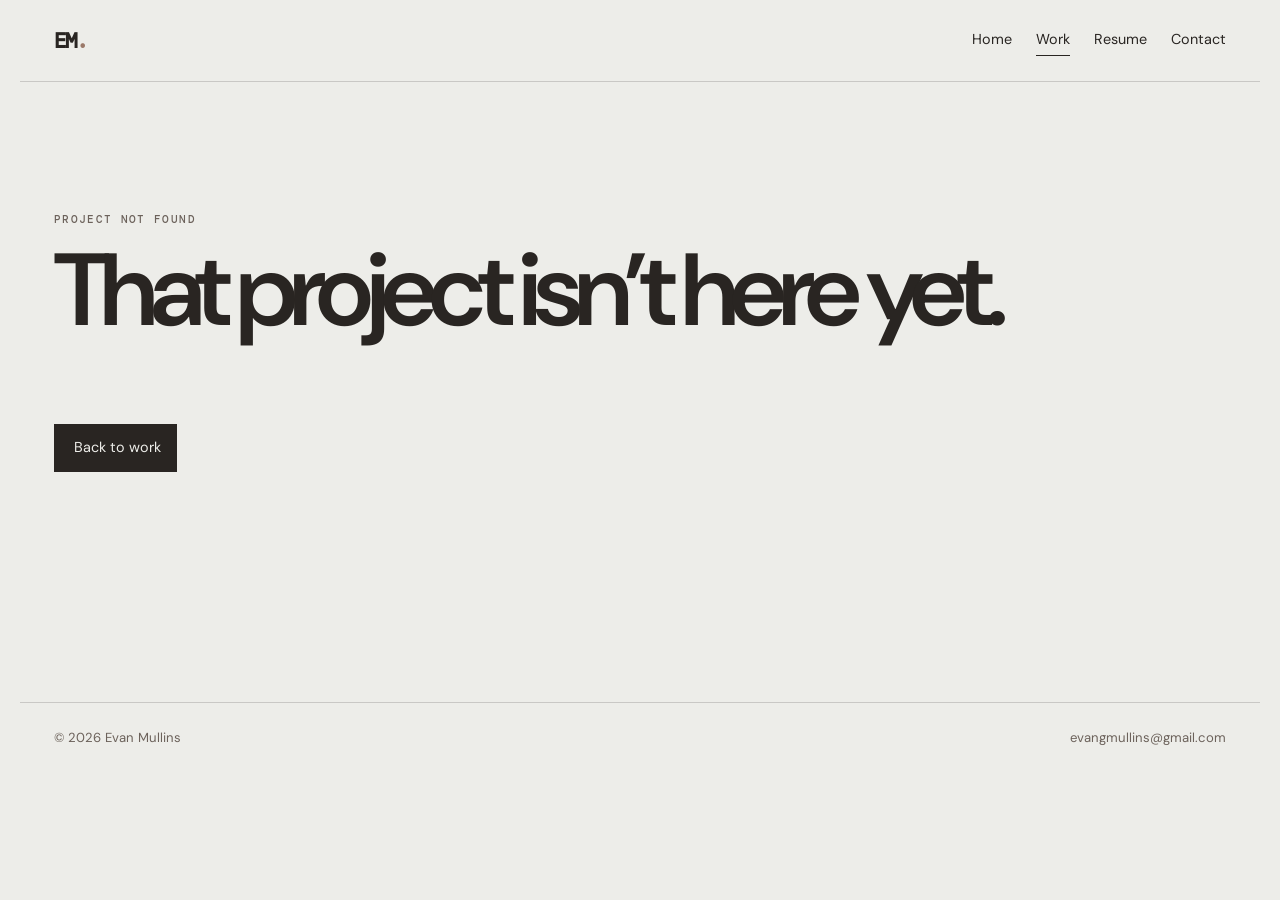
<file: pages/projects/project.html>
<!doctype html>
<html lang="en">
<head>
  <meta charset="UTF-8">
  <meta name="viewport" content="width=device-width, initial-scale=1.0">
  <link rel="icon" href="../../assets/stars.png" type="image/png">
  <link rel="stylesheet" href="../../assets/site.css">
  <title>Project — Evan Mullins</title>
</head>
<body>
  <header class="site-header">
    <a class="wordmark" href="../../index.html" aria-label="Evan Mullins home">EM<span>.</span></a>
    <nav aria-label="Primary navigation">
      <a href="../../index.html">Home</a>
      <a class="active" href="projects.html">Work</a>
      <a href="../resume/resume.html">Resume</a>
      <a href="mailto:evangmullins@gmail.com">Contact</a>
    </nav>
  </header>
  <main id="project" class="case-study" aria-live="polite"></main>
  <footer class="site-footer">
    <p>© 2026 Evan Mullins</p>
    <a href="mailto:evangmullins@gmail.com">evangmullins@gmail.com</a>
  </footer>
  <script>
    async function loadProject() {
      const container = document.getElementById('project');
      const id = new URLSearchParams(window.location.search).get('project');
      try {
        const response = await fetch('projects.json', { cache: 'no-store' });
        const projects = await response.json();
        const p = projects.find(project => project.id === id);
        if (!p) throw new Error('Not found');
        document.title = `${p.title} — Evan Mullins`;
        container.innerHTML = `
          <a class="back-link" href="projects.html">← All work</a>
          <section class="case-hero"><p class="eyebrow">${p.type} | ${p.dateDisplay}</p><h1>${p.title}</h1><div class="tag-list">${p.tags.map(tag => `<span>${tag}</span>`).join('')}</div></section>
          <img class="case-hero-image" src="${p.heroImage}" alt="${p.title} project image">
          <section class="case-details"><div><p class="eyebrow">Overview</p><h2>${p.overview}</h2></div><dl><div><dt>My role</dt><dd>${p.role}</dd></div><div><dt>Outcome</dt><dd>${p.outcome}</dd></div><div id="pdf-container"></div></dl></section>
          <section class="case-highlights"><p class="eyebrow">Key notes</p><ol>${p.highlights.map(item => `<li>${item}</li>`).join('')}</ol></section>
          <section class="gallery"><p class="eyebrow">Process</p><div>${p.gallery.map((image, index) => `<img src="${image}" alt="${p.title} process image ${index + 1}" loading="lazy">`).join('')}</div></section>
          `;

        if (p.pdf) {
          const pdfContainer = document.getElementById('pdf-container');
          const pdfLink = document.createElement('a');
          pdfLink.href = p.pdf;
          pdfLink.target = '_blank';
          pdfLink.rel = 'noopener noreferrer';
          pdfLink.className = 'button';
          pdfLink.textContent = 'View PDF';
          pdfContainer.appendChild(pdfLink);
        }

        if (p.link) {
          const linkContainer = document.getElementById('pdf-container'); // or a new container
          const a = document.createElement('a');
          a.href = p.link.url;
          a.target = '_blank';
          a.rel = 'noopener noreferrer';
          a.className = 'button';
          a.textContent = p.link.label;
          linkContainer.appendChild(a);
        }

        
        } catch (error) {
        container.innerHTML = '<section class="not-found"><p class="eyebrow">Project not found</p><h1>That project isn’t here yet.</h1><a class="button" href="projects.html">Back to work</a></section>';
      }
      
    }
    loadProject();

  </script>
</body>
</html>
</file>
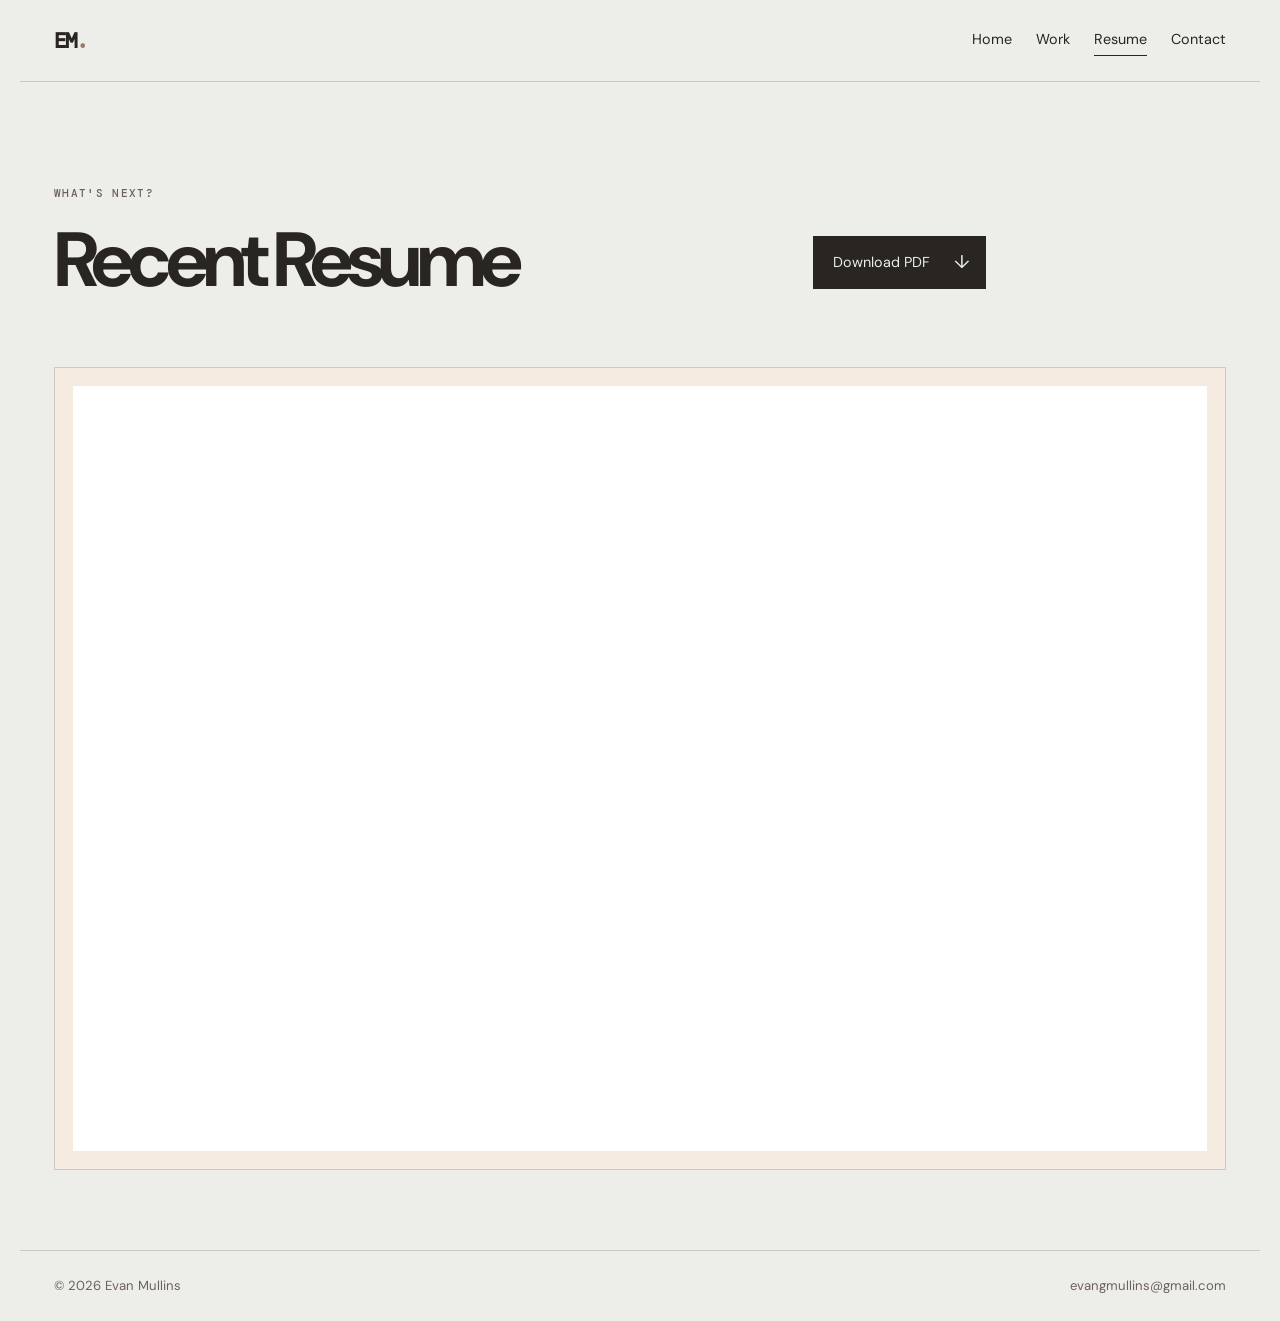
<file: pages/resume/resume.html>
<!doctype html>
<html lang="en">
<head>
  <meta charset="UTF-8">
  <meta name="viewport" content="width=device-width, initial-scale=1.0">
  <meta name="description" content="Resume for Evan Mullins.">
  <link rel="icon" href="../../assets/stars.png" type="image/png">
  <link rel="stylesheet" href="../../assets/site.css">
  <title>Resume — Evan Mullins</title>
</head>
<body>
  <header class="site-header">
    <a class="wordmark" href="../../index.html" aria-label="Evan Mullins home">EM<span>.</span></a>
    <nav aria-label="Primary navigation">
      <a href="../../index.html">Home</a>
      <a href="../projects/projects.html">Work</a>
      <a class="active" href="resume.html">Resume</a>
      <a href="mailto:evangmullins@gmail.com">Contact</a>
    </nav>
  </header>

  <main class="resume-page">
    <section class="resume-intro">
      <div>
        <p class="eyebrow">What's Next?</p>
        <h1><b>Recent Resume &emsp;</b></h1>
      </div>
      <div class="resume-actions">
        <a class="button" href="resume.pdf" download>Download PDF <span>↓</span></a>
      </div>
    </section>

    <section class="resume-viewer" aria-label="Resume preview">
      <iframe src="resume.pdf" title="Evan Mullins resume PDF">
        <p>Your browser does not support embedded PDFs. <a href="resume.pdf">Download the resume PDF</a>.</p>
      </iframe>
    </section>
  </main>

  <footer class="site-footer">
    <p>© 2026 Evan Mullins</p>
    <a href="mailto:evangmullins@gmail.com">evangmullins@gmail.com</a>
  </footer>
</body>
</html>
</file>
<file: assets/site.css>
@import url('https://fonts.googleapis.com/css2?family=DM+Mono:wght@400;500&family=DM+Sans:opsz,wght@9..40,400;9..40,500;9..40,600;9..40,700&family=Playfair+Display:ital,wght@0,500;0,600;1,500;1,600&display=swap');

/* ─────────────────────────────────────────────────────────────────────────────
   CSS Variables
────────────────────────────────────────────────────────────────────────────── */
:root {
  --canvas: #EDEDE9;
  --surface: #F5EBE0;
  --sand: #E3D5CA;
  --clay: #D6CCC2;
  --accent: #D5BDAF;
  --ink: #292522;
  --muted: #6c625b;
  --line: rgba(41, 37, 34, .18);
}

/* ─────────────────────────────────────────────────────────────────────────────
   Base Styles
────────────────────────────────────────────────────────────────────────────── */
* {
  box-sizing: border-box;
}

html {
  scroll-behavior: smooth;
}

body {
  margin: 0;
  background: var(--canvas);
  color: var(--ink);
  font-family: 'DM Sans', Arial, sans-serif;
  line-height: 1.5;
}

a {
  color: inherit;
  text-decoration: none;
}

h1, h2, p {
  margin-top: 0;
}

/* ─────────────────────────────────────────────────────────────────────────────
   Header & Footer
────────────────────────────────────────────────────────────────────────────── */
.site-header, .site-footer {
  max-width: 1240px;
  margin: auto;
  padding: 25px 34px;
  display: flex;
  justify-content: space-between;
  align-items: center;
}

.site-header {
  border-bottom: 1px solid var(--line);
}

.wordmark {
  font: 600 1.3rem 'DM Mono', monospace;
  letter-spacing: -.1em;
}

.wordmark span {
  color: #9b7969;
}

nav {
  display: flex;
  gap: 24px;
  font-size: .9rem;
}

nav a {
  padding: 4px 0;
  border-bottom: 1px solid transparent;
}

nav a:hover, nav a.active {
  border-color: var(--ink);
}

.site-footer {
  border-top: 1px solid var(--line);
  color: var(--muted);
  font-size: .82rem;
}

.site-footer p {
  margin: 0;
}

/* ─────────────────────────────────────────────────────────────────────────────
   Hero Section
────────────────────────────────────────────────────────────────────────────── */
.hero {
  min-height: 100px;
  max-width: 1240px;
  margin: auto;
  padding: 112px 34px 52px;
  display: flex;
  flex-direction: column;
  justify-content: space-between;
}

.eyebrow, .project-meta, dt {
  text-transform: uppercase;
  letter-spacing: .12em;
  font: 500 .7rem 'DM Mono', monospace;
  color: var(--muted);
  padding-bottom: 4px;
}

.hero-title-wrapper {
  display: flex;
  align-items: center;
  gap: 1.5rem;
}

.hero-pfp {
  margin-left: 125px;
  width: 300px;
  height: 300px;
  border-radius: 50%;
  object-fit: cover;
  flex-shrink: 0;
}

.hero-banner-wrap {
  position: relative;
  width: 100vw;
  height: min(500px, 42vw);
  margin-top: -112px;
  margin-left: calc(50% - 50vw);
  margin-right: calc(50% - 50vw);
  margin-bottom: 40px;
  overflow: hidden;
}
.hero-banner {
  display: block;
  width: 100%;
  height: 100%;
  object-fit: cover;
}
.hero-banner-wrap::after {
  content: '';
  position: absolute;
  inset: 0;
  background: linear-gradient(to bottom, transparent 90%, var(--canvas) 100%);
  pointer-events: none;
}

h1 {
  font-size: clamp(3.4rem, 8vw, 7.5rem);
  max-width: 1000px;
  line-height: .96;
  letter-spacing: -.075em;
  font-weight: 600;
}

h1 em, h2 em {
  font-family: 'Playfair Display', Georgia, serif;
  font-weight: 500;
  letter-spacing: -.055em;
}

.hero-bottom {
  display: flex;
  justify-content: space-between;
  align-items: end;
  gap: 50px;
}

.hero-title {
  font-size: 1.8rem;
  font-weight: 500;
  color: var(--muted);
}

.hero-subtitle {
  font-size: 1.1rem;
  color: var(--muted);
  margin-top: 12px;
}

.hero-bottom p {
  max-width: 900px;
  font-size: 1.1rem;
  color: var(--muted);
}   
.button {
  display: inline-flex;
  align-items: center;
  gap: 24px;
  padding: 13px 16px 13px 20px;
  background: var(--ink);
  color: var(--canvas);
  font-size: .9rem;
  transition: transform .2s;
}

.button:hover {
  transform: translateY(-3px);
}

.button span {
  font-size: 1.15rem;
}

/* ─────────────────────────────────────────────────────────────────────────────
   Feature Grid
────────────────────────────────────────────────────────────────────────────── */
.feature-grid {
  max-width: 1240px;
  margin: auto;
  padding: 0 34px 72px;
  display: grid;
  grid-template-columns: 1.1fr .9fr 1fr;
  min-height: 420px;
}

.feature-card {
  padding: 34px;
  display: flex;
  flex-direction: column;
  justify-content: space-between;
}

.feature-card h2 {
  font-size: clamp(1.8rem, 3vw, 3rem);
  letter-spacing: -.06em;
  line-height: 1.05;
  margin: 28px 0;
}

.feature-card--dark {
  background: var(--ink);
  color: var(--canvas);
}

.feature-card--dark .eyebrow {
  color: var(--accent);
}

.feature-card--dark p:not(.eyebrow) {
  color: var(--clay);
  max-width: 28ch;
}

.feature-card--image {
  padding: 0;
  background: var(--accent);
}

.feature-card--image img {
  width: 100%;
  height: 100%;
  object-fit: cover;
}

.feature-card--warm {
  background: var(--sand);
}

.text-link {
  border-bottom: 1px solid var(--ink);
  padding-bottom: 4px;
  width: max-content;
}

.text-link span {
  margin-left: 14px;
}

/* ─────────────────────────────────────────────────────────────────────────────
   Work/Projects Page
────────────────────────────────────────────────────────────────────────────── */
.work-page, .case-study {
  max-width: 1240px;
  margin: auto;
  padding: 0 34px 80px;
}

.page-intro {
  padding: 104px 0 84px;
}

.page-intro h1 {
  font-size: clamp(3rem, 6vw, 5.7rem);
  margin: 20px 0 28px;
}

.intro-copy {
  max-width: 490px;
  color: var(--muted);
  font-size: 1.08rem;
}

.project-list {
  border-top: 1px solid var(--line);
}

.project-row {
  display: grid;
  grid-template-columns: 55px 180px 1fr 28px;
  align-items: center;
  gap: 26px;
  padding: 22px 0;
  border-bottom: 1px solid var(--line);
  transition: padding .25s, background .25s;
}

.project-row:hover {
  padding-left: 16px;
  padding-right: 16px;
  background: var(--surface);
}

.project-number {
  font: 500 .72rem 'DM Mono', monospace;
  color: var(--muted);
}

.project-thumbnail {
  height: 125px;
  overflow: hidden;
  background: var(--clay);
}

.project-thumbnail img {
  width: 100%;
  height: 100%;
  object-fit: cover;
  transition: transform .4s;
}

.project-row:hover img {
  transform: scale(1.06);
}

.project-summary h2 {
  font-size: clamp(1.45rem, 3vw, 2.3rem);
  letter-spacing: -.055em;
  margin: 5px 0;
}

.project-summary > p:last-child {
  color: var(--muted);
  margin-bottom: 0;
}

.project-arrow {
  font-size: 1.5rem;
  transition: transform .2s;
}

.project-row:hover .project-arrow {
  transform: translate(4px, -4px);
}

.empty-state {
  padding: 50px 0;
  color: var(--muted);
}

/* ─────────────────────────────────────────────────────────────────────────────
   Timeline
────────────────────────────────────────────────────────────────────────────── */
.timeline-section {
  margin: 0 0 60px;
}

.timeline {
  overflow-x: auto;
  padding: 0 0 20px;
  max-width: 100%;
}

.timeline-track {
  display: grid;
  grid-auto-flow: column;
  grid-auto-columns: 240px;
  gap: 48px;
  width: max-content;
  position: relative;
}

.timeline-track::before {
  content: '';
  position: absolute;
  top: 30px;
  left: 0;
  right: 0;
  height: 1px;
  background: var(--line);
}

.timeline-item {
  flex: 0 0 260x;
  display: flex;
  flex-direction: column;
  gap: 6px;
  position: relative;
  z-index: 1; 
}

.timeline-dot {
  width: 10px;
  height: 10px;
  border-radius: 50%;
  background: var(--ink);
  margin: 6px 0;
}

.timeline-date,
.timeline-type {
  font: 500 .7rem 'DM Mono', monospace;
  text-transform: uppercase;
  letter-spacing: .12em;
  color: var(--muted);
}

.timeline-title {
  font-size: 1.1rem;
  letter-spacing: -.03em;
  margin: 4px 0 0;
  font-weight: 600;
}

.timeline-title-row {
  display: flex;
  align-items: center;
  gap: 8px;
}

.timeline-logo {
  width: 40px;
  height: 40px;
  border-radius: 50%;
  object-fit: cover;
  flex-shrink: 0;
}

/* ─────────────────────────────────────────────────────────────────────────────
   Case Study
────────────────────────────────────────────────────────────────────────────── */
.back-link {
  display: inline-block;
  margin: 40px 0 60px;
  font-size: .9rem;
  border-bottom: 1px solid var(--ink);
}

.case-hero {
  max-width: 790px;
  padding-bottom: 50px;
}

.case-hero h1 {
  margin: 18px 0 22px;
}

.case-hero > p:not(.eyebrow) {
  font-size: 1.25rem;
  max-width: 620px;
  color: var(--muted);
}

.tag-list {
  display: flex;
  flex-wrap: wrap;
  gap: 8px;
  margin-top: 28px;
}

.tag-list span {
  padding: 6px 9px;
  background: var(--sand);
  font: 500 .68rem 'DM Mono', monospace;
  text-transform: uppercase;
  letter-spacing: .07em;
}

.case-hero-image {
  display: block;
  width: 100%;
  height: min(610px, 60vw);
  object-fit: cover;
  background: var(--clay);
}

.case-details {
  display: grid;
  grid-template-columns: 1.2fr .8fr;
  gap: 9vw;
  padding: 90px 9vw;
  background: var(--surface);
}

.case-details h2 {
  font: 500 clamp(1.8rem, 3vw, 2.9rem)/1.12 'Playfair Display', Georgia, serif;
  letter-spacing: -.04em;
}

.case-details dl {
  margin: 0;
}

.case-details dl div {
  border-top: 1px solid var(--line);
  padding: 18px 0 24px;
}

.case-details dt {
  margin-bottom: 8px;
}

.case-details dd {
  margin: 0;
}

.case-highlights {
  padding: 90px 0;
  max-width: 800px;
}

.case-highlights ol {
  list-style: none;
  padding: 0;
  margin: 30px 0 0;
  counter-reset: highlights;
}

.case-highlights li {
  counter-increment: highlights;
  font-size: clamp(1.35rem, 2.4vw, 2rem);
  letter-spacing: -.04em;
  padding: 22px 0 22px 58px;
  border-top: 1px solid var(--line);
  position: relative;
}

.case-highlights li::before {
  content: '0' counter(highlights);
  position: absolute;
  left: 0;
  top: 27px;
  font: 500 .72rem 'DM Mono', monospace;
  color: var(--muted);
}

/* ─────────────────────────────────────────────────────────────────────────────
   Gallery
────────────────────────────────────────────────────────────────────────────── */
.gallery {
  padding-top: 12px;
}

.gallery > div {
  display: grid;
  grid-template-columns: repeat(2, 1fr);
  gap: 16px;
  margin-top: 26px;
}

.gallery-item {
  padding: 0;
  border: 0;
  background: var(--clay);
  cursor: zoom-in;
  overflow: hidden;
}

.gallery img {
  display: block;
  width: 100%;
  height: 360px;
  aspect-ratio: 1;
  object-fit: cover;
  transition: transform .3s;
}

.gallery-item:hover img, .gallery-item:focus-visible img {
  transform: scale(1.03);
}

.gallery-item:focus-visible {
  outline: 3px solid var(--ink);
  outline-offset: 3px;
}

.gallery-item:nth-child(3n) {
  grid-column: span 2;
}

.gallery-item:nth-child(3n) img {
  height: 500px;
}

.image-lightbox {
  width: fit-content;
  max-width: 54vw;
  max-height: 56vh;
  padding: 0;
  border: 0;
  background: transparent;
  overflow: visible;
}

.image-lightbox::backdrop {
  background: rgba(35, 30, 27, .86);
  backdrop-filter: blur(5px);
}

.image-lightbox img {
  display: block;
  width: auto;
  max-width: 50vw;
  height: auto;
  max-height: 50vh;
  margin: auto;
  object-fit: contain;
  background: var(--canvas);
}

.lightbox-close {
  position: absolute;
  top: -14px;
  right: -14px;
  width: 38px;
  height: 38px;
  border: 1px solid var(--canvas);
  border-radius: 50%;
  background: var(--ink);
  color: var(--canvas);
  font-size: 1.65rem;
  line-height: 1;
  cursor: pointer;
}

.lightbox-close:hover, .lightbox-close:focus-visible {
  background: #574a43;
}

/* ─────────────────────────────────────────────────────────────────────────────
   Resume Page
────────────────────────────────────────────────────────────────────────────── */
.resume-page {
  max-width: 1240px;
  margin: auto;
  padding: 0 34px 80px;
}

.resume-intro {
  display: grid;
  grid-template-columns: 1.25fr .75fr;
  gap: 70px;
  align-items: end;
  padding: 104px 0 70px;
}

.resume-intro h1 {
  font-size: clamp(3rem, 6vw, 5.7rem);
  margin: 20px 0 0;
}

.resume-actions {
  padding-bottom: 8px;
}

.resume-actions p {
  max-width: 330px;
  color: var(--muted);
  margin-bottom: 28px;
}

.resume-viewer {
  background: var(--surface);
  padding: 18px;
  border: 1px solid var(--line);
}

.resume-viewer iframe {
  display: block;
  width: 100%;
  height: 85vh;
  min-height: 680px;
  border: 0;
  background: white;
}

/* ─────────────────────────────────────────────────────────────────────────────
   404 Page
────────────────────────────────────────────────────────────────────────────── */
.not-found {
  min-height: 60vh;
  padding-top: 130px;
}

/* ─────────────────────────────────────────────────────────────────────────────
   Mobile Responsive
────────────────────────────────────────────────────────────────────────────── */
@media (max-width: 720px) {

  nav {
    gap: 14px;
    font-size: 0.8rem;
  }

  .hero-banner-wrap {
    height: 220px;
    margin-top: -80px;
    margin-bottom: 28px;
  }

  .hero-banner-wrap::after {
    background: linear-gradient(to bottom, transparent 65%, var(--canvas) 100%);
  }

  .site-header, .site-footer {
    padding: 19px 20px;
  }

  .site-header nav {
    gap: 14px;
    font-size: .8rem;
  }

  .hero {
    min-height: 600px;
    padding: 80px 20px 36px;
  }

  .hero-title-wrapper {
    gap: 1rem;
  }

  .hero-pfp {
    width: 60px;
    height: 60px;
    margin-left: 0;
  }

  .hero-bottom {
    display: block;
  }

  .hero-bottom .button {
    margin-top: 22px;
  }
  
  .feature-grid {
    grid-template-columns: 1fr;
    padding: 0 20px 40px;
  }

  .feature-card {
    min-height: 280px;
  }

  .feature-card--image {
    min-height: 320px;
  }

  .work-page, .case-study, .resume-page {
    padding-left: 20px;
    padding-right: 20px;
  }

  .page-intro {
    padding: 72px 0 52px;
  }

  .project-row {
    grid-template-columns: 34px 88px 1fr;
    gap: 14px;
  }

  .project-thumbnail {
    height: 92px;
  }

  .project-summary > p:last-child {
    display: none;
  }

  .project-summary h2 {
    font-size: 1.35rem;
  }

  .project-arrow {
    display: none;
  }

  .case-details, .resume-intro {
    grid-template-columns: 1fr;
    padding: 50px 28px;
    gap: 28px;
  }

  .resume-intro {
    padding: 72px 0 52px;
  }

  .resume-viewer {
    padding: 8px;
  }

  .resume-viewer iframe {
    min-height: 520px;
    height: 72vh;
  }

  .gallery > div {
    grid-template-columns: 1fr;
  }

  .gallery-item:nth-child(3n) {
    grid-column: auto;
  }

  .gallery img, .gallery-item:nth-child(3n) img {
    height: 260px;
  }

  .case-hero-image {
    height: 320px;
  }

  .back-link {
    margin: 28px 0 45px;
  }
}
/* ─────────────────────────────────────────────────────────────────────────────
   List Controls (filter + sort)
────────────────────────────────────────────────────────────────────────────── */
.list-controls {
  display: flex;
  justify-content: space-between;
  align-items: center;
  gap: 20px;
  padding: 0 0 24px;
  flex-wrap: wrap;
}

.filter-tags {
  display: flex;
  flex-wrap: wrap;
  gap: 8px;
}

.filter-tag {
  padding: 6px 12px;
  background: var(--sand);
  border: 1px solid transparent;
  font: 500 .68rem 'DM Mono', monospace;
  text-transform: uppercase;
  letter-spacing: .07em;
  color: var(--muted);
  cursor: pointer;
  transition: background .2s, color .2s, border-color .2s;
}

.filter-tag:hover {
  border-color: var(--line);
}

.filter-tag.active {
  background: var(--ink);
  color: var(--canvas);
}

.sort-control {
  display: flex;
  align-items: center;
  gap: 10px;
}

.sort-control label {
  font: 500 .7rem 'DM Mono', monospace;
  text-transform: uppercase;
  letter-spacing: .12em;
  color: var(--muted);
}

.sort-control select {
  padding: 8px 12px;
  background: var(--surface);
  border: 1px solid var(--line);
  color: var(--ink);
  font: 400 .85rem 'DM Sans', sans-serif;
  cursor: pointer;
}

@media (max-width: 720px) {
  .list-controls {
    flex-direction: column;
    align-items: flex-start;
  }
}
</file>
